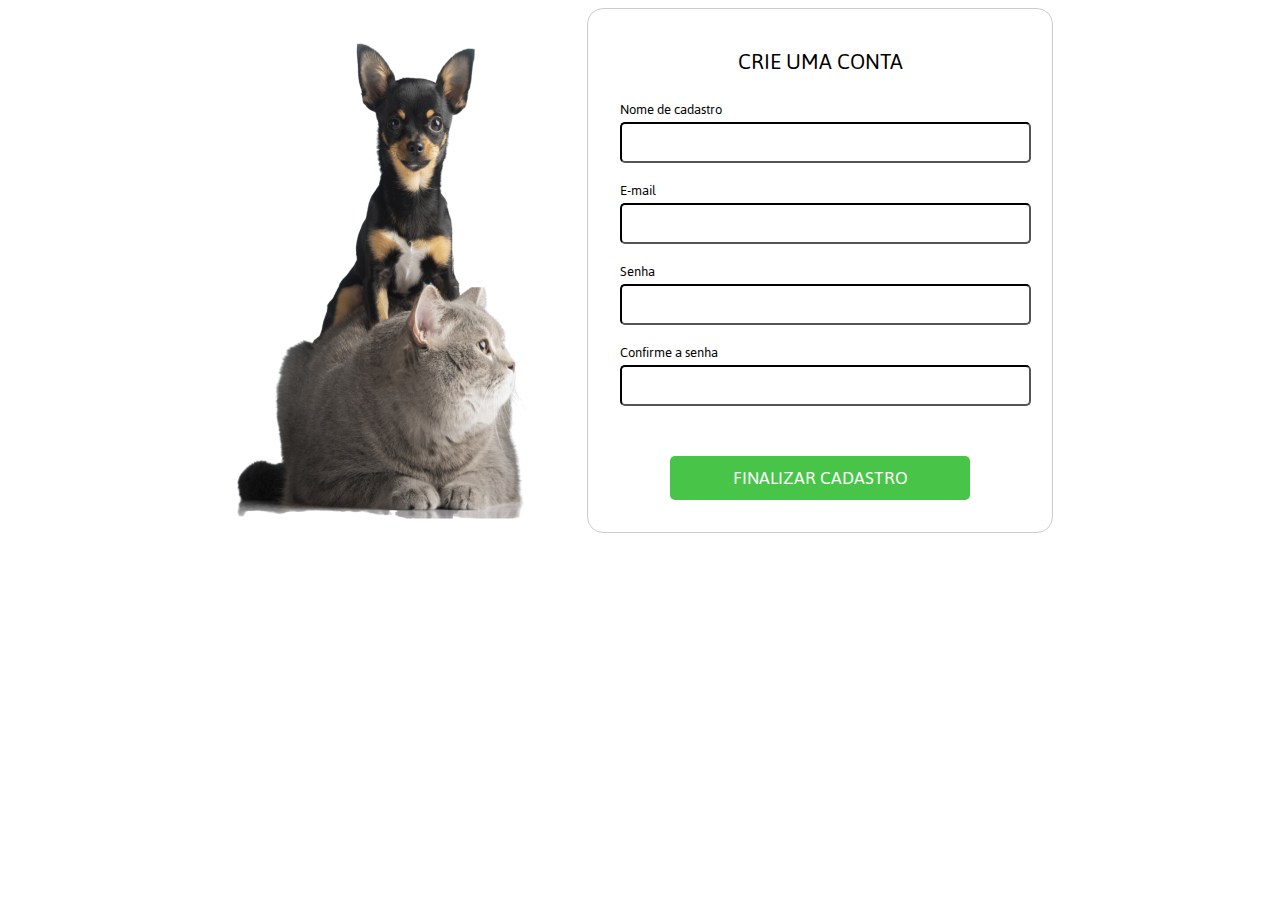
<file: cadastro.html>
<!DOCTYPE html>
<html>
  <head>
	<meta charset="UTF-8">
    <meta name="viewport" content="width=device-width, initial-scale=1.0">
    <title>QuatroPatas-PetShop</title>
	
    <link rel="stylesheet" href="./src/cadastro.css">
    <link rel="stylesheet" href="./src/responsive.css">
  </head>
  <body>
	<div class="form-div">
	  <div class="img-div">
		<img src="src/pet2_photo1.png" width="300px" height="500px"/>
	  </div>
	  <form id="cadastro-form" method="post" action="index.html">
		<h2>CRIE UMA CONTA</h2>
		<div>
		<label for="nome">Nome de cadastro</label>
		<input type="text" name="nome"/>
		</div>
		<div>
		  <label for="email">E-mail</label>
		  <input type="text" name="email"/>
		</div>
		<div>
		<label for="senha">Senha</label>
		<input type="password" name="senha"/>
		</div>
		<div>
		<label for="confirmar-senha">Confirme a senha</label>
		<input type="password" name="confirmar-senha"/>
		</div>
		<div>
		<input type="submit" value="FINALIZAR CADASTRO" />
		</div>
	  </form>
	</div>
  </body>
</html>
</file>
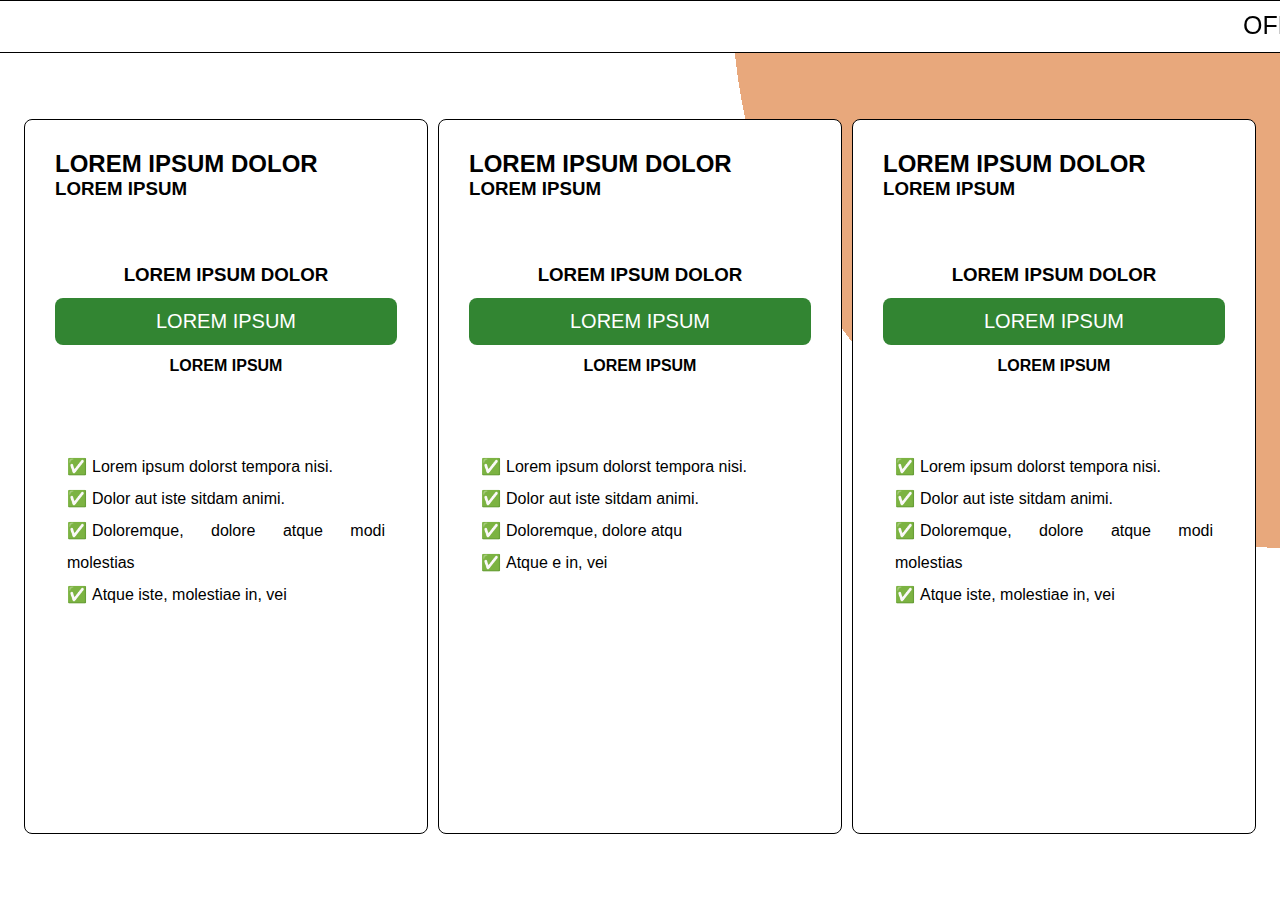
<file: Tabela.html>
<!DOCTYPE html>
<html lang="en">
<head>
    <meta charset="UTF-8">
    <meta name="viewport" content="width=device-width, initial-scale=1.0">
    <link rel="stylesheet" href="src/styletable.css">
    <title>Planos</title>
</head>
<body>
    <main>
        <marquee>OFERTAS IMPERDÍVEIS, VOCÊ NÃO VAI ACREDITAR</marquee>

        <article class="grid-container">

            <section class="item">
                <div class="title">
                    <h2>LOREM IPSUM DOLOR</h3>
                    <H3>LOREM IPSUM</H4>
                </div>
                <div class="text-center">
                    <h3>LOREM IPSUM DOLOR</h3>
                    <button>LOREM IPSUM</button>
                    <h4>LOREM IPSUM</h4>
                </div>
                <ul>
                    <li>Lorem ipsum dolorst tempora nisi.</li>
                    <li>Dolor aut iste sitdam animi.</li>
                    <li>Doloremque, dolore atque modi molestias</li>
                    <li>Atque iste, molestiae in, vei</li>
                </ul>
            </section>

            <section class="item">
                <div class="title">
                    <h2>LOREM IPSUM DOLOR</h3>
                    <H3>LOREM IPSUM</H4>
                </div>
                <div class="text-center">
                    <h3>LOREM IPSUM DOLOR</h3>
                    <button>LOREM IPSUM</button>
                    <h4>LOREM IPSUM</h4>
                </div>
                <ul>
                    <li>Lorem ipsum dolorst tempora nisi.</li>
                    <li>Dolor aut iste sitdam animi.</li>
                    <li>Doloremque, dolore atqu</li>
                    <li>Atque e in, vei</li>
                </ul>
            </section>

            <section class="item">
                <div class="title">
                    <h2>LOREM IPSUM DOLOR</h3>
                    <H3>LOREM IPSUM</H4>
                </div>
                <div class="text-center">
                    <h3>LOREM IPSUM DOLOR</h3>
                    <button>LOREM IPSUM</button>
                    <h4>LOREM IPSUM</h4>
                </div>
                <ul>
                    <li>Lorem ipsum dolorst tempora nisi.</li>
                    <li>Dolor aut iste sitdam animi.</li>
                    <li>Doloremque, dolore atque modi molestias</li>
                    <li>Atque iste, molestiae in, vei</li>
                </ul>
            </section>
            
        </article>
    </main>
</body>
</html>
</file>
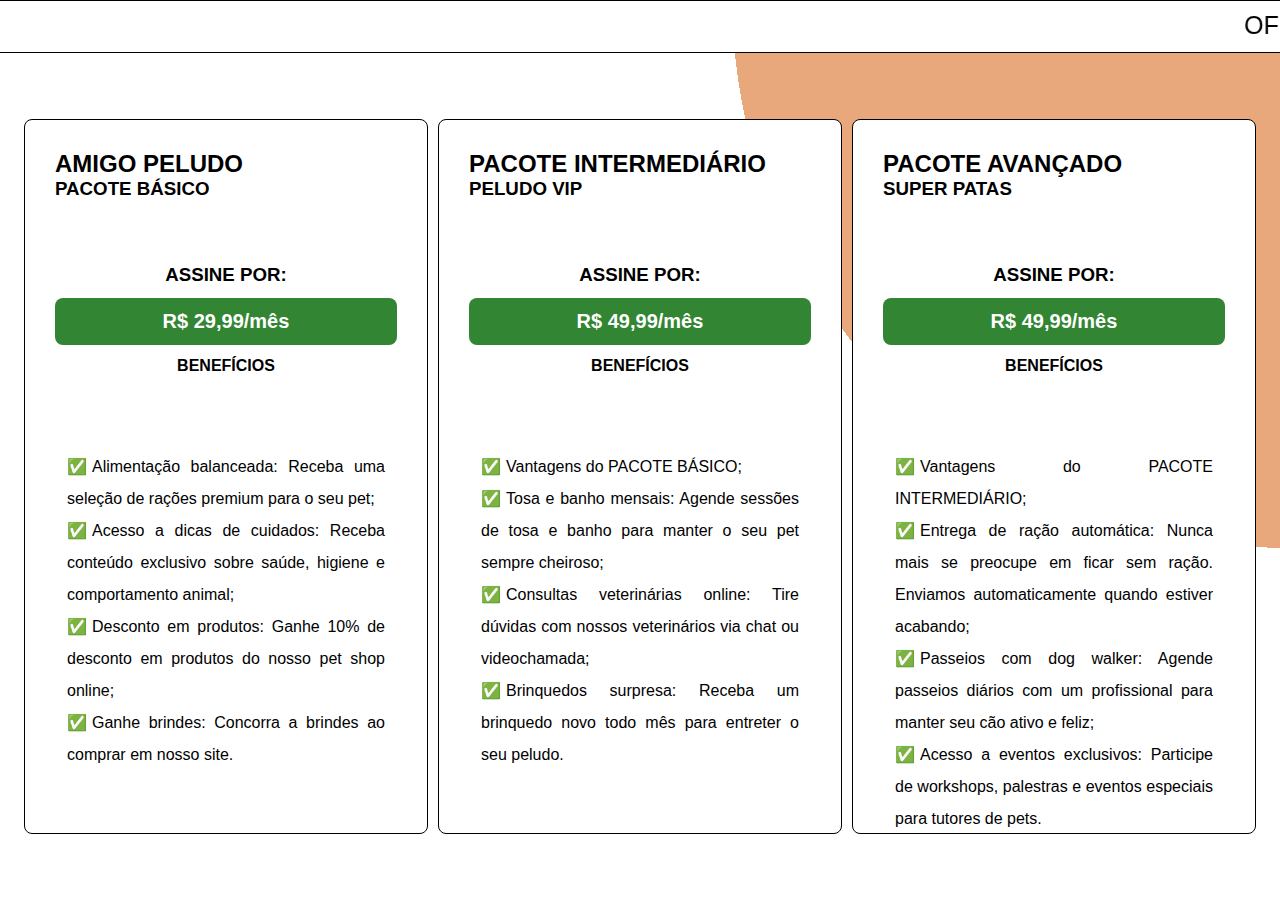
<file: tabela.html>
<!DOCTYPE html>
<html lang="en">
<head>
    <meta charset="UTF-8">
    <meta name="viewport" content="width=device-width, initial-scale=1.0">
    <link rel="stylesheet" href="./src/styletable.css">
    <title>Planos</title>
</head>
<body>
    <main>
        <marquee>OFERTAS IMPERDÍVEIS, VOCÊ NÃO VAI ACREDITAR</marquee>

        <article class="grid-container">

            <section class="item">
                <div class="title">
                    <h2>AMIGO PELUDO</h3>
                    <H3>PACOTE BÁSICO</H4>
                </div>
                <div class="text-center">
                    <h3>ASSINE POR:</h3>
                    <button><a class="link-do-botao" href="cadastro.html">R$ 29,99/mês</a></button>
                    <h4>BENEFÍCIOS</h4>
                </div>
                <ul>
                    <li>Alimentação balanceada: Receba uma seleção de rações premium para o seu pet;</li>
                    <li>Acesso a dicas de cuidados: Receba conteúdo exclusivo sobre saúde, higiene e comportamento animal;</li>
                    <li>Desconto em produtos: Ganhe 10% de desconto em produtos do nosso pet shop online;</li>
                    <li>Ganhe brindes: Concorra a brindes ao comprar em nosso site.</li>
                </ul>
            </section>

            <section class="item">
                <div class="title">
                    <h2>PACOTE INTERMEDIÁRIO</h3>
                    <H3>PELUDO VIP</H4>
                </div>
                <div class="text-center">
                    <h3>ASSINE POR:</h3>
                    <button><a class="link-do-botao" href="cadastro.html">R$ 49,99/mês</a></button>
                    <h4>BENEFÍCIOS</h4>
                </div>
                <ul>
                    <li>Vantagens do PACOTE BÁSICO;</li>
                    <li>Tosa e banho mensais: Agende sessões de tosa e banho para manter o seu pet sempre cheiroso;</li>
                    <li>Consultas veterinárias online: Tire dúvidas com nossos veterinários via chat ou videochamada;</li>
                    <li>Brinquedos surpresa: Receba um brinquedo novo todo mês para entreter o seu peludo.</li>
                </ul>
            </section>

            <section class="item">
                <div class="title">
                    <h2>PACOTE AVANÇADO</h3>
                    <H3>SUPER PATAS</H4>
                </div>
                <div class="text-center">
                    <h3>ASSINE POR:</h3>
                    <button><a class="link-do-botao" href="cadastro.html">R$ 49,99/mês</a></button>
                    <h4>BENEFÍCIOS</h4>
                </div>
                <ul>
                    <li>Vantagens do PACOTE INTERMEDIÁRIO;</li>
                    <li>Entrega de ração automática: Nunca mais se preocupe em ficar sem ração. Enviamos automaticamente quando estiver acabando;</li>
                    <li>Passeios com dog walker: Agende passeios diários com um profissional para manter seu cão ativo e feliz;</li>
                    <li>Acesso a eventos exclusivos: Participe de workshops, palestras e eventos especiais para tutores de pets.</li>
                </ul>
            </section>
    </main>
</body>
        </article>
    </main>
</body>
</html>
</file>
<file: src/cadastro.css>
@import url('https://fonts.googleapis.com/css2?family=Irish+Grover&family=Jaldi:wght@400;700&display=swap');

html, body {
	height: 100%;
}
.form-div {
	/*position: absolute;
	left: 50%;
	transform: translateX(-50%);
	height: 100%;*/
	display: flex;
	align-items: center;
	justify-content: center;
}

.form-div > .img-div {
	margin-right: 60px;
}

#cadastro-form {
  margin: 0;
  width: 400px;
  padding: 1em;
  border: 1px solid #ccc;
  border-radius: 1em;
  	padding: 32px 32px 32px 32px;
}

#cadastro-form > h2{
	font-family: "Jaldi", sans-serif;
	text-align: center;
	font-weight: lighter;
}

#cadastro-form > div > label{
	font-family: "Jaldi", sans-serif;
	font-size: 15px;
}

#cadastro-form > div > input{
	font-family: "Jaldi", sans-serif;
	/* font-size: 15px; */
}

#cadastro-form * {
	margin: auto;
}

#cadastro-form > div {
	margin-top: 15px;
}

#cadastro-form input[type=submit]{
	margin-top: 50px;
	font-family: "Jaldi", sans-serif;
    font-size: 20px;
	padding: 5px;
}

#cadastro-form input, #cadastro-form label {
	display: block;
}

#cadastro-form input[type=text], input[type=password] {
	border-radius: 5px;
	height: 35px;
	width: 100%;
	border-color: black;
	outline: none;
	font-size: 1.15em;
	padding-left: 5px;
}

input[type=submit]{
    padding: 10px 20px;
    font-size: 16px; 
    cursor: pointer; 
    border: none; 
    background-color: #48c548;
    color: white;
    border-radius: 5px;
    width: 300px;

    transition: transform 0.5s;
}

input[type=submit]:hover {
    background-color: #328532; 
    transform: scale(1.02);
}
</file>
<file: src/responsive.css>
/* RESPONSIVO */

@media screen and (max-width: 1124px) {
    * {
        margin: 0;
        padding: 0;
    }

    .content-image img {
        width: 100%;
        height: auto;
    }
    
    .menu-list ul {
        flex-direction: row;
        gap: 1rem;
    }

    .content .content-paragraph {
        padding: 10px;
    }

}


/* Media Query para telas menores que 900px */
@media screen and (max-width: 1000px) {
    .menu-list ul {
        flex-direction: row;
        gap: 1rem;
    }

    .content .content-paragraph {
        padding: 10px;
    }

    /* Oculta a seção da imagem */
    .content-image {
        display: none;
    }
}


/* Media Query para telas menores que 768px */
@media screen and (max-width: 768px) {
    .menu-list ul {
        flex-direction: column;
        gap: 1rem;
    }

    .content .content-paragraph {
        padding: 10px;
    }

    .content-image {
        display: none; /* Oculta a seção da imagem */
    }

    body::after {
        content: '';
        position: absolute;
        right: 5px;
        width: 500px;
        height: 500px;
        background: radial-gradient(circle at left bottom, transparent , #e8a87c 10%); /* Gradiente radial para criar o efeito de metade do círculo */
        border-radius: 50%; /* Torna o elemento circular */
        z-index: -1; /* Coloca o círculo atrás do conteúdo */
    }
}

/* Media Query para telas menores que 480px */
@media screen and (max-width: 480px) {
    body {
        background: none;
    }

    body::after {
        background: none;
    }

    .menu {
        background-color: #e8a87c;
    }

    .menu p {
        font-size: large;
        padding: 20px;
    }

    .content .content-paragraph {
        padding: 10px;
        font-size: small;
    }

    .menu {
        flex-direction: column;
        align-items: center;
    }

    .menu-list ul {
        flex-direction: row;
        gap: 1rem;
    }

    .menu-list ul li {
        border-bottom: solid 2px #328532;
    }
}
</file>
<file: src/styletable.css>
*{
    margin:0;
    padding:0;
    box-sizing:border-box;
    font-family: sans-serif;
}
html, body{
    height: 100%;
}

body {
    margin: 0 auto;
    background-position: top right;
    background-repeat: no-repeat;
    background-image: radial-gradient(circle at top right, #e8a87c 35%, #ffffff 16%);
}
main{
    display: grid;
    height: 100%;
    grid-template-rows: 1fr 16fr;
}
.grid-container{
    max-width: 1480px;
    display: grid;
    margin: auto;
    padding: 24px;
    grid-template-columns: repeat(auto-fit, minmax(300px, 1fr));
    gap: 10px;
    height: 90%;
}
.text-center{
    text-align: center;
}
button{
    margin: 12px auto;
    padding: 12px;
    background-color:#328532;
    color: white;
    border:none;
    border-radius: 8px;
    width: 100%;
    font-size: 20px;
}
button:hover{
    cursor:pointer;
    box-shadow: 4px 6px 2px grey;
    transition: smooth
}
marquee{
    border-top: 1px solid black;
    border-bottom: 1px solid black;
    padding: 10px;
    width: 100%;
    background-color: white;
    font-size: 25px;
}
.item{
    display: grid;
    background-color: white;
    max-width: 500px;
    height: 100%;
    border: 1px solid black;
    padding: 30px;
    border-radius: 8px;
}
ul{
    padding: 12px;
    line-height: 2;
    height: 300px;
    text-align: justify;
}
li{
    list-style-type: none;
}
li:before{
    content: "\2705";
    display: inline-block;
    margin-right: 5px; 
}

@media screen and (max-width: 1000px) {
    marquee{
        padding: 20px;
    }
    .grid-container {
        margin-top:-12px;
        grid-template-columns: 1fr;
        gap: 30px
    }
  }
.link-do-botao{
    color: white;
    font-weight: bold;
    text-decoration: none;
}
</file>
